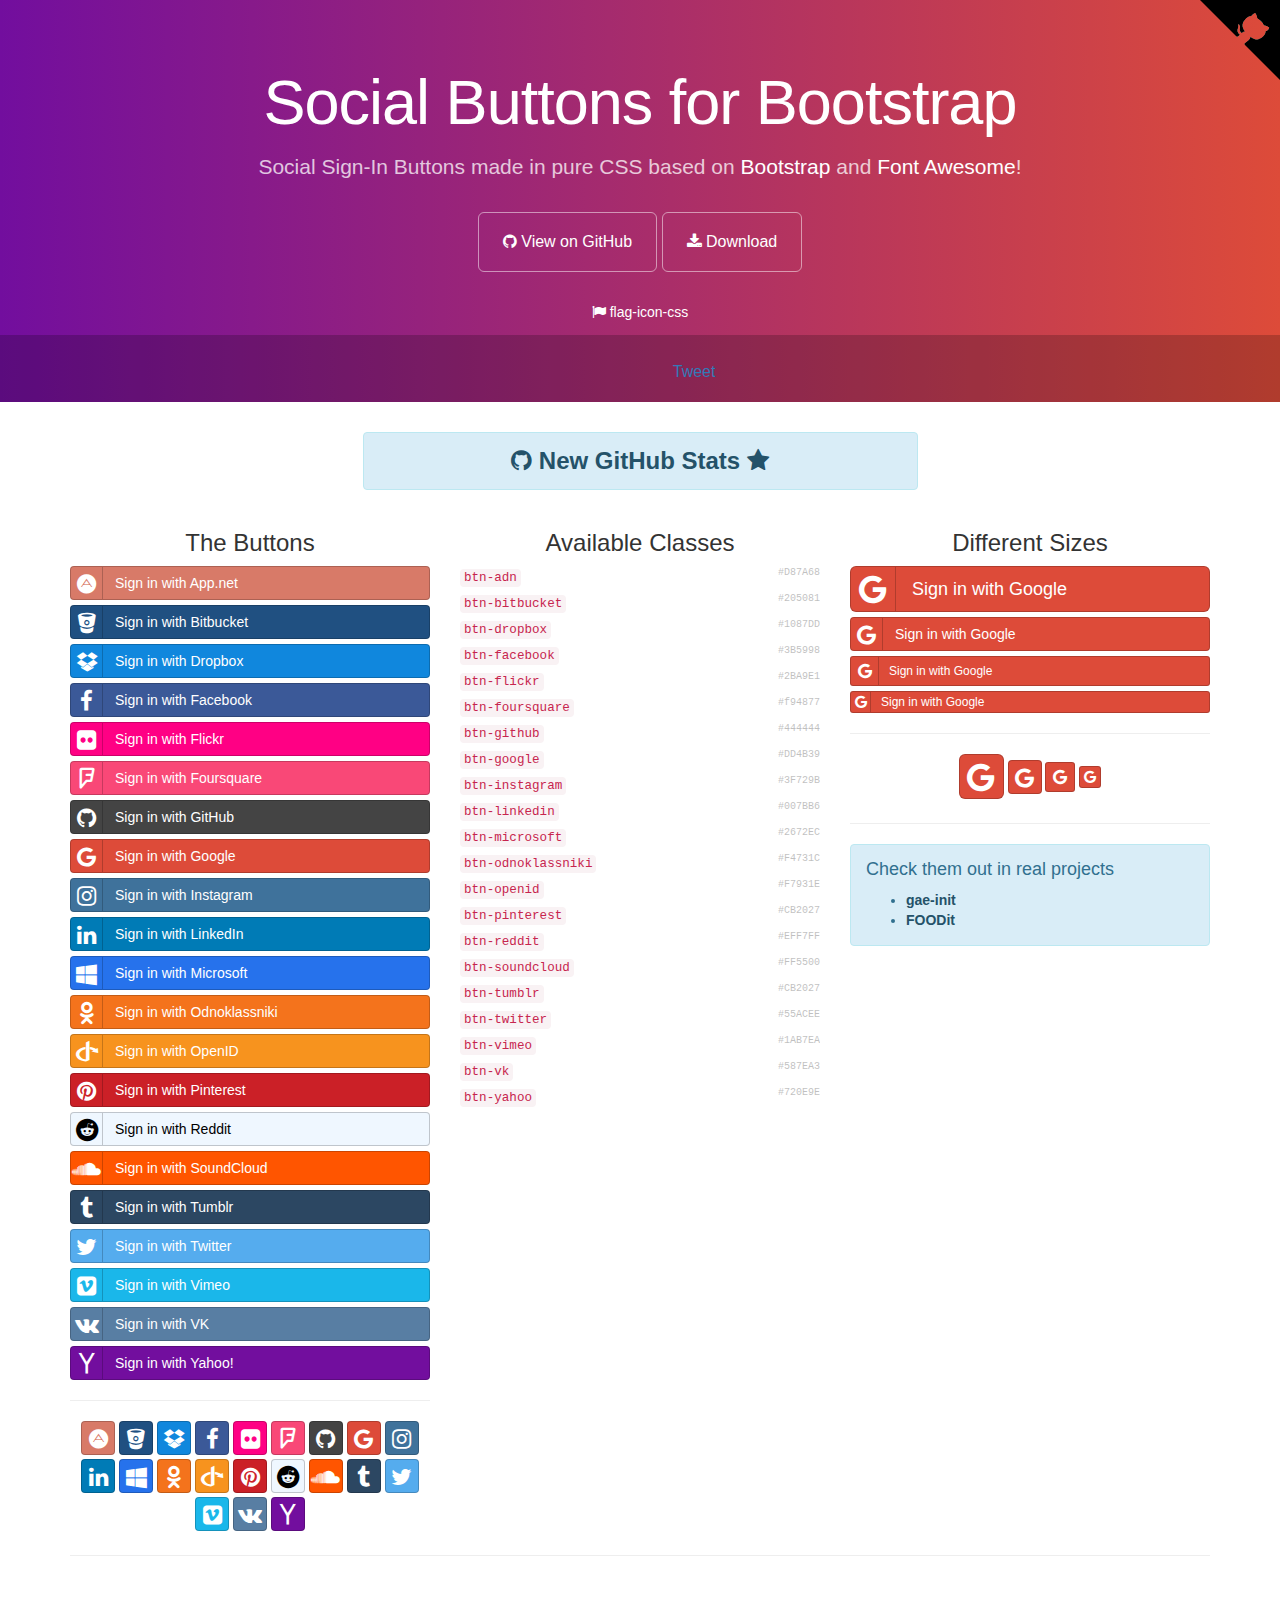
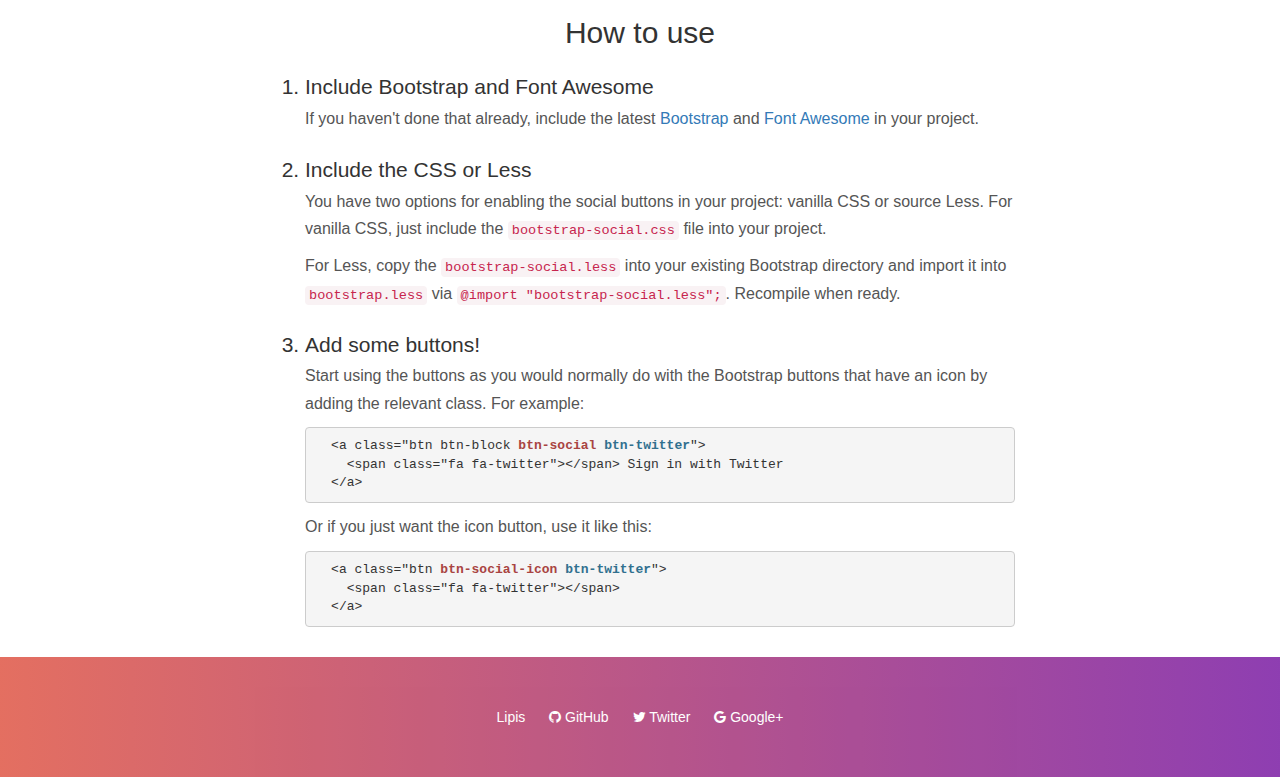
<file: bootstrap-social-gh-pages/bootstrap-social-gh-pages/index.html>
<!DOCTYPE html>
<html lang="en">
  <head>
    <meta charset="utf-8">
    <meta name="viewport" content="width=device-width, initial-scale=1.0">
    <meta property="og:title" content="Social Buttons for Bootstrap" />
    <meta property="og:description" content="Social Sign-In Buttons made in pure CSS based on Bootstrap and Font Awesome!" />
    <meta property="og:type" content="website" />
    <meta property="og:url" content="http://lipis.github.io/bootstrap-social/" />
    <meta property="og:image" content="http://lipis.github.io/bootstrap-social/assets/img/bootstrap-social.png" />

    <title>Social Buttons for Bootstrap</title>
    <link href="assets/css/bootstrap.css" rel="stylesheet">
    <link href="assets/css/font-awesome.css" rel="stylesheet">
    <link href="assets/css/docs.css" rel="stylesheet" >

    <link href="bootstrap-social.css" rel="stylesheet" >

    <script type="text/javascript">
      var _gaq = _gaq || [];
      _gaq.push(['_setAccount', 'UA-42119746-1']);
      _gaq.push(['_trackPageview']);

      (function() {
        var ga = document.createElement('script'); ga.type = 'text/javascript'; ga.async = true;
        ga.src = ('https:' == document.location.protocol ? 'https://ssl' : 'http://www') + '.google-analytics.com/ga.js';
        var s = document.getElementsByTagName('script')[0]; s.parentNode.insertBefore(ga, s);
      })();
    </script>
  </head>

  <body>
    <div class="jumbotron">
      <div class="container">
        <h1>Social Buttons for Bootstrap</h1>
        <p>
          Social Sign-In Buttons made in pure CSS based on
          <a href="https://getbootstrap.com/">Bootstrap</a> and
          <a href="https://fortawesome.github.io/Font-Awesome/">Font Awesome</a>!
        </p>
        <a href="https://github.com/lipis/bootstrap-social" class="btn btn-outline btn-lg" onclick="_gaq.push(['_trackEvent', 'exit', 'header', 'GitHub']);"><span class="fa fa-github"></span> View on GitHub</a>
        <a href="https://github.com/lipis/bootstrap-social/archive/gh-pages.zip" class="btn btn-outline btn-lg" onclick="_gaq.push(['_trackEvent', 'exit', 'download', 'bootstrap-social']);"><span class="fa fa-download"></span> Download</a>
        <ul class="jumbotron-links">
          <li><a href="http://lipis.github.io/flag-icon-css" onclick="_gaq.push(['_trackEvent', 'exit', 'header', 'flag-icon-css']);"><span class="fa fa-flag"></span> flag-icon-css</a></li>
        </ul>
      </div>
      <div class="bottom">
        <iframe src="https://ghbtns.com/github-btn.html?user=lipis&amp;repo=bootstrap-social&amp;type=watch&amp;count=true" class="social-share"></iframe>
        <a href="https://twitter.com/share" class="social-share twitter-share-button" data-url="http://lipis.github.io/bootstrap-social/" data-text="Social Sign-In Buttons made in pure CSS based on Bootstrap and Font Awesome!" data-via="lipis" data-hashtags="bootstrap css">Tweet</a>
      </div>
    </div>
    <div class="container">
      <div class="row">
        <div class="col-sm-offset-3 col-sm-6">
          <div class="alert alert-info text-center">
            <a class="alert-link h3" href="http://githubstats.lip.is/" onclick="_gaq.push(['_trackEvent', 'exit', 'banner', 'githubstats']);">
              <span class="fa fa-github"></span>
              New GitHub Stats
              <span class="fa fa-star"></span>
            </a>
          </div>
        </div>
      </div>

      <div class="row">
        <div class="col-sm-4 social-buttons">
          <h3 class="text-center">The Buttons</h3>
          <a class="btn btn-block btn-social btn-adn" onclick="_gaq.push(['_trackEvent', 'btn-social', 'click', 'btn-adn']);">
            <span class="fa fa-adn"></span> Sign in with App.net
          </a>
          <a class="btn btn-block btn-social btn-bitbucket" onclick="_gaq.push(['_trackEvent', 'btn-social', 'click', 'btn-bitbucket']);">
            <span class="fa fa-bitbucket"></span> Sign in with Bitbucket
          </a>
          <a class="btn btn-block btn-social btn-dropbox" onclick="_gaq.push(['_trackEvent', 'btn-social', 'click', 'btn-dropbox']);">
            <span class="fa fa-dropbox"></span> Sign in with Dropbox
          </a>
          <a class="btn btn-block btn-social btn-facebook" onclick="_gaq.push(['_trackEvent', 'btn-social', 'click', 'btn-facebook']);">
            <span class="fa fa-facebook"></span> Sign in with Facebook
          </a>
          <a class="btn btn-block btn-social btn-flickr" onclick="_gaq.push(['_trackEvent', 'btn-social', 'click', 'btn-flickr']);">
            <span class="fa fa-flickr"></span> Sign in with Flickr
          </a>
          <a class="btn btn-block btn-social btn-foursquare" onclick="_gaq.push(['_trackEvent', 'btn-social', 'click', 'btn-foursquare']);">
            <span class="fa fa-foursquare"></span> Sign in with Foursquare
          </a>
          <a class="btn btn-block btn-social btn-github" onclick="_gaq.push(['_trackEvent', 'btn-social', 'click', 'btn-github']);">
            <span class="fa fa-github"></span> Sign in with GitHub
          </a>
          <a class="btn btn-block btn-social btn-google" onclick="_gaq.push(['_trackEvent', 'btn-social', 'click', 'btn-google']);">
            <span class="fa fa-google"></span> Sign in with Google
          </a>
          <a class="btn btn-block btn-social btn-instagram" onclick="_gaq.push(['_trackEvent', 'btn-social', 'click', 'btn-instagram']);">
            <span class="fa fa-instagram"></span> Sign in with Instagram
          </a>
          <a class="btn btn-block btn-social btn-linkedin" onclick="_gaq.push(['_trackEvent', 'btn-social', 'click', 'btn-linkedin']);">
            <span class="fa fa-linkedin"></span> Sign in with LinkedIn
          </a>
          <a class="btn btn-block btn-social btn-microsoft" onclick="_gaq.push(['_trackEvent', 'btn-social', 'click', 'btn-microsoft']);">
            <span class="fa fa-windows"></span> Sign in with Microsoft
          </a>
          <a class="btn btn-block btn-social btn-odnoklassniki" onclick="_gaq.push(['_trackEvent', 'btn-social', 'click', 'btn-odnoklassniki']);">
            <span class="fa fa-odnoklassniki"></span> Sign in with Odnoklassniki
          </a>
          <a class="btn btn-block btn-social btn-openid" onclick="_gaq.push(['_trackEvent', 'btn-social', 'click', 'btn-openid']);">
            <span class="fa fa-openid"></span> Sign in with OpenID
          </a>
          <a class="btn btn-block btn-social btn-pinterest" onclick="_gaq.push(['_trackEvent', 'btn-social', 'click', 'btn-pinterest']);">
            <span class="fa fa-pinterest"></span> Sign in with Pinterest
          </a>
          <a class="btn btn-block btn-social btn-reddit" onclick="_gaq.push(['_trackEvent', 'btn-social', 'click', 'btn-reddit']);">
            <span class="fa fa-reddit"></span> Sign in with Reddit
          </a>
          <a class="btn btn-block btn-social btn-soundcloud" onclick="_gaq.push(['_trackEvent', 'btn-social', 'click', 'btn-soundcloud']);">
            <span class="fa fa-soundcloud"></span> Sign in with SoundCloud
          </a>
          <a class="btn btn-block btn-social btn-tumblr" onclick="_gaq.push(['_trackEvent', 'btn-social', 'click', 'btn-tumblr']);">
            <span class="fa fa-tumblr"></span> Sign in with Tumblr
          </a>
          <a class="btn btn-block btn-social btn-twitter" onclick="_gaq.push(['_trackEvent', 'btn-social', 'click', 'btn-twitter']);">
            <span class="fa fa-twitter"></span> Sign in with Twitter
          </a>
          <a class="btn btn-block btn-social btn-vimeo" onclick="_gaq.push(['_trackEvent', 'btn-social', 'click', 'btn-vimeo']);">
            <span class="fa fa-vimeo-square"></span> Sign in with Vimeo
          </a>
          <a class="btn btn-block btn-social btn-vk" onclick="_gaq.push(['_trackEvent', 'btn-social', 'click', 'btn-vk']);">
            <span class="fa fa-vk"></span> Sign in with VK
          </a>
          <a class="btn btn-block btn-social btn-yahoo" onclick="_gaq.push(['_trackEvent', 'btn-social', 'click', 'btn-yahoo']);">
            <span class="fa fa-yahoo"></span> Sign in with Yahoo!
          </a>

          <hr>

          <div class="text-center">
            <a class="btn btn-social-icon btn-adn" onclick="_gaq.push(['_trackEvent', 'btn-social-icon', 'click', 'btn-adn']);"><span class="fa fa-adn"></span></a>
            <a class="btn btn-social-icon btn-bitbucket" onclick="_gaq.push(['_trackEvent', 'btn-social-icon', 'click', 'btn-bitbucket']);"><span class="fa fa-bitbucket"></span></a>
            <a class="btn btn-social-icon btn-dropbox" onclick="_gaq.push(['_trackEvent', 'btn-social-icon', 'click', 'btn-dropbox']);"><span class="fa fa-dropbox"></span></a>
            <a class="btn btn-social-icon btn-facebook" onclick="_gaq.push(['_trackEvent', 'btn-social-icon', 'click', 'btn-facebook']);"><span class="fa fa-facebook"></span></a>
            <a class="btn btn-social-icon btn-flickr" onclick="_gaq.push(['_trackEvent', 'btn-social-icon', 'click', 'btn-flickr']);"><span class="fa fa-flickr"></span></a>
            <a class="btn btn-social-icon btn-foursquare" onclick="_gaq.push(['_trackEvent', 'btn-social-icon', 'click', 'btn-foursquare']);"><span class="fa fa-foursquare"></span></a>
            <a class="btn btn-social-icon btn-github" onclick="_gaq.push(['_trackEvent', 'btn-social-icon', 'click', 'btn-github']);"><span class="fa fa-github"></span></a>
            <a class="btn btn-social-icon btn-google" onclick="_gaq.push(['_trackEvent', 'btn-social-icon', 'click', 'btn-google']);"><span class="fa fa-google"></span></a>
            <a class="btn btn-social-icon btn-instagram" onclick="_gaq.push(['_trackEvent', 'btn-social-icon', 'click', 'btn-instagram']);"><span class="fa fa-instagram"></span></a>
            <a class="btn btn-social-icon btn-linkedin" onclick="_gaq.push(['_trackEvent', 'btn-social-icon', 'click', 'btn-linkedin']);"><span class="fa fa-linkedin"></span></a>
            <a class="btn btn-social-icon btn-microsoft" onclick="_gaq.push(['_trackEvent', 'btn-social-icon', 'click', 'btn-microsoft']);"><span class="fa fa-windows"></span></a>
            <a class="btn btn-social-icon btn-odnoklassniki" onclick="_gaq.push(['_trackEvent', 'btn-social-icon', 'click', 'btn-odnoklassniki']);"><span class="fa fa-odnoklassniki"></span></a>
            <a class="btn btn-social-icon btn-openid" onclick="_gaq.push(['_trackEvent', 'btn-social-icon', 'click', 'btn-openid']);"><span class="fa fa-openid"></span></a>
            <a class="btn btn-social-icon btn-pinterest" onclick="_gaq.push(['_trackEvent', 'btn-social-icon', 'click', 'btn-pinterest']);"><span class="fa fa-pinterest"></span></a>
            <a class="btn btn-social-icon btn-reddit" onclick="_gaq.push(['_trackEvent', 'btn-social-icon', 'click', 'btn-reddit']);"><span class="fa fa-reddit"></span></a>
            <a class="btn btn-social-icon btn-soundcloud" onclick="_gaq.push(['_trackEvent', 'btn-social-icon', 'click', 'btn-soundcloud']);"><span class="fa fa-soundcloud"></span></a>
            <a class="btn btn-social-icon btn-tumblr" onclick="_gaq.push(['_trackEvent', 'btn-social-icon', 'click', 'btn-tumblr']);"><span class="fa fa-tumblr"></span></a>
            <a class="btn btn-social-icon btn-twitter" onclick="_gaq.push(['_trackEvent', 'btn-social-icon', 'click', 'btn-twitter']);"><span class="fa fa-twitter"></span></a>
            <a class="btn btn-social-icon btn-vimeo" onclick="_gaq.push(['_trackEvent', 'btn-social-icon', 'click', 'btn-vimeo']);"><span class="fa fa-vimeo-square"></span></a>
            <a class="btn btn-social-icon btn-vk" onclick="_gaq.push(['_trackEvent', 'btn-social-icon', 'click', 'btn-vk']);"><span class="fa fa-vk"></span></a>
            <a class="btn btn-social-icon btn-yahoo" onclick="_gaq.push(['_trackEvent', 'btn-social-icon', 'click', 'btn-yahoo']);"><span class="fa fa-yahoo"></span></a>
          </div>
        </div>

        <div class="col-sm-4">
          <h3 class="text-center">Available Classes</h3>
          <ul class="social-class list-unstyled">
            <li data-code="adn" data-name="App.net"><code>btn-adn</code> <span class="social-hex">#D87A68</span></li>
            <li data-code="bitbucket" data-name="Bitbucket"><code>btn-bitbucket</code> <span class="social-hex">#205081</span></li>
            <li data-code="dropbox" data-name="Dropbox"><code>btn-dropbox</code> <span class="social-hex">#1087DD</span></li>
            <li data-code="facebook" data-name="Facebook"><code>btn-facebook</code> <span class="social-hex">#3B5998</span></li>
            <li data-code="flickr" data-name="Flickr"><code>btn-flickr</code> <span class="social-hex">#2BA9E1</span></li>
            <li data-code="foursquare" data-name="Foursquare"><code>btn-foursquare</code> <span class="social-hex">#f94877</span></li>
            <li data-code="github" data-name="GitHub"><code>btn-github</code> <span class="social-hex">#444444</span></li>
            <li data-code="google" data-name="Google"><code>btn-google</code> <span class="social-hex">#DD4B39</span></li>
            <li data-code="instagram" data-name="Instagram"><code>btn-instagram</code> <span class="social-hex">#3F729B</span></li>
            <li data-code="linkedin" data-name="LinkedIn"><code>btn-linkedin</code> <span class="social-hex">#007BB6</span></li>
            <li data-code="microsoft" data-icon="windows" data-name="Microsoft"><code>btn-microsoft</code> <span class="social-hex">#2672EC</span></li>
            <li data-code="odnoklassniki" data-name="Odnoklassniki"><code>btn-odnoklassniki</code> <span class="social-hex">#F4731C</span></li>
            <li data-code="openid" data-name="OpenID"><code>btn-openid</code> <span class="social-hex">#F7931E</span></li>
            <li data-code="pinterest" data-name="Pinterest"><code>btn-pinterest</code> <span class="social-hex">#CB2027</span></li>
            <li data-code="reddit" data-name="Reddit"><code>btn-reddit</code> <span class="social-hex">#EFF7FF</span></li>
            <li data-code="soundcloud" data-name="SoundCloud"><code>btn-soundcloud</code> <span class="social-hex">#FF5500</span></li>
            <li data-code="tumblr" data-name="Tumblr"><code>btn-tumblr</code> <span class="social-hex">#CB2027</span></li>
            <li data-code="twitter" data-name="Twitter"><code>btn-twitter</code> <span class="social-hex">#55ACEE</span></li>
            <li data-code="vimeo" data-icon="vimeo-square" data-name="Vimeo"><code>btn-vimeo</code> <span class="social-hex">#1AB7EA</span></li>
            <li data-code="vk" data-name="VK"><code>btn-vk</code> <span class="social-hex">#587EA3</span></li>
            <li data-code="yahoo" data-name="Yahoo!"><code>btn-yahoo</code> <span class="social-hex">#720E9E</span></li>
          </ul>
        </div>
        <div class="col-sm-4">
          <div class="social-sizes">
            <h3 class="text-center">Different Sizes</h3>
            <a class="btn btn-block btn-social btn-lg btn-google" onclick="_gaq.push(['_trackEvent', 'btn-social', 'click', 'btn-lg']);">
              <span class="fa fa-google"></span>
              Sign in with Google
            </a>
            <a class="btn btn-block btn-social btn-google" onclick="_gaq.push(['_trackEvent', 'btn-social', 'click', 'btn-md']);">
              <span class="fa fa-google"></span>
              Sign in with Google
            </a>
            <a class="btn btn-block btn-social btn-sm btn-google" onclick="_gaq.push(['_trackEvent', 'btn-social', 'click', 'btn-sm']);">
              <span class="fa fa-google"></span>
              Sign in with Google
            </a>
            <a class="btn btn-block btn-social btn-xs btn-google" onclick="_gaq.push(['_trackEvent', 'btn-social', 'click', 'btn-xs']);">
              <span class="fa fa-google"></span>
              Sign in with Google
            </a>
            <hr>
            <div class="text-center">
              <a class="btn btn-social-icon btn-lg btn-google" onclick="_gaq.push(['_trackEvent', 'btn-social-icon', 'click', 'btn-lg']);"><span class="fa fa-google"></span></a>
              <a class="btn btn-social-icon btn-google" onclick="_gaq.push(['_trackEvent', 'btn-social-icon', 'click', 'btn-md']);"><span class="fa fa-google"></span></a>
              <a class="btn btn-social-icon btn-sm btn-google" onclick="_gaq.push(['_trackEvent', 'btn-social-icon', 'click', 'btn-sm']);"><span class="fa fa-google"></span></a>
              <a class="btn btn-social-icon btn-xs btn-google" onclick="_gaq.push(['_trackEvent', 'btn-social-icon', 'click', 'btn-xs']);"><span class="fa fa-google"></span></a>
            </div>
          </div>
          <hr>
          <div class="alert alert-info">
            <h4>Check them out in real projects</h4>
            <ul>
              <li><a class="alert-link" href="https://gae-init.appspot.com/signin/" onclick="_gaq.push(['_trackEvent', 'exit', 'body', 'gae-init']);">gae-init</a></li>
              <li><a class="alert-link" href="https://restaurant.app.foodit.com/rms/signin" onclick="_gaq.push(['_trackEvent', 'exit', 'body', 'foodit']);">FOODit</a></li>
            </ul>
          </div>
        </div>
      </div>
      <hr>
    </div>
    <div class="how-to">
      <div class="container">
        <div class="row">
          <div class="col-md-8 col-md-offset-2">
            <h2>How to use</h2>
            <ol>
              <li>
                Include Bootstrap and Font Awesome
                <p>
                  If you haven't done that already, include the latest
                  <a href="http://twitter.github.io/bootstrap/">Bootstrap</a>
                  and <a href="http://fortawesome.github.io/Font-Awesome/">Font Awesome</a> in your project.
                </p>
              </li>
              <li>
                Include the CSS or Less
                <p>
                  You have two options for enabling the social buttons in your project:
                  vanilla CSS or source Less. For vanilla CSS, just include the
                  <code>bootstrap-social.css</code> file into your project.
                </p>
                <p>
                  For Less, copy the <code>bootstrap-social.less</code> into
                  your existing Bootstrap directory and import it into
                  <code>bootstrap.less</code> via
                  <code>@import "bootstrap-social.less";</code>. Recompile when ready.
                </p>
              </li>
              <li>
                Add some buttons!
                <p>
                  Start using the buttons as you would normally do with the
                  Bootstrap buttons that have an icon by adding the relevant
                  class. For example:
                </p>
                <pre>
  &lt;a class=&quot;btn btn-block <strong class="text-danger">btn-social</strong> <strong class="text-info">btn-twitter</strong>&quot;&gt;
    &lt;span class=&quot;fa fa-twitter&quot;&gt;&lt;/span&gt; Sign in with Twitter
  &lt;/a&gt;</pre>
                <p>
                  Or if you just want the icon button, use it like this:
                </p>
                <pre>
  &lt;a class=&quot;btn <strong class="text-danger">btn-social-icon</strong> <strong class="text-info">btn-twitter</strong>&quot;&gt;
    &lt;span class=&quot;fa fa-twitter&quot;&gt;&lt;/span&gt;
  &lt;/a&gt;</pre>
              </li>
            </ol>
          </div>
        </div>
      </div>
    </div>
    <footer>
      <ul class="links">
        <li><a href="https://lip.is" onclick="_gaq.push(['_trackEvent', 'exit', 'footer', 'Lipis']);">Lipis</a></li>
        <li><a href="https://github.com/lipis" onclick="_gaq.push(['_trackEvent', 'exit', 'footer', 'GitHub']);"><span class="fa fa-github"></span> GitHub</a></li>
        <li><a href="https://twitter.com/lipis" onclick="_gaq.push(['_trackEvent', 'exit', 'footer', 'Twitter']);"><span class="fa fa-twitter"></span> Twitter</a></li>
        <li><a href="https://google.com/+PanayiotisLipiridis" onclick="_gaq.push(['_trackEvent', 'exit', 'footer', 'Google+']);"><span class="fa fa-google"></span> Google+</a></li>
      </ul>
    </footer>
    <a href="https://github.com/lipis/bootstrap-social" title="Fork me on GitHub" class="github-corner"><svg width="80" height="80" viewbox="0 0 250 250"><title>Fork me on GitHub</title><path d="M0 0h250v250"></path><path d="M127.4 110c-14.6-9.2-9.4-19.5-9.4-19.5 3-7 1.5-11 1.5-11-1-6.2 3-2 3-2 4 4.7 2 11 2 11-2.2 10.4 5 14.8 9 16.2" fill="currentColor" style="transform-origin:130px 110px" class="octo-arm"></path><path d="M113.2 114.3s3.6 1.6 4.7.6l15-13.7c3-2.4 6-3 8.2-2.7-8-11.2-14-25 3-41 4.7-4.4 10.6-6.4 16.2-6.4.6-1.6 3.6-7.3 11.8-10.7 0 0 4.5 2.7 6.8 16.5 4.3 2.7 8.3 6 12 9.8 3.3 3.5 6.7 8 8.6 12.3 14 3 16.8 8 16.8 8-3.4 8-9.4 11-11.4 11 0 5.8-2.3 11-7.5 15.5-16.4 16-30 9-40 .2 0 3-1 7-5.2 11l-13.3 11c-1 1 .5 5.3.8 5z" fill="currentColor" class="octo-body"></path></svg><style> .github-corner svg{position:absolute;right:0;top:0;mix-blend-mode:darken;color:#ffffff;fill:#000000;}.github-corner:hover .octo-arm{animation:octocat-wave .56s;}@keyframes octocat-wave{0%, 100%{transform:rotate(0);}20%, 60%{transform:rotate(-20deg);}40%, 80%{transform:rotate(10deg);}}</style></a>
    <!-- Some JavaScript that is used only in this demo, not needed for the buttons -->
    <script src="assets/js/jquery.js"></script>
    <script src="assets/js/docs.js"></script>
    <script>
      !function(d,s,id){var js,fjs=d.getElementsByTagName(s)[0],p=/^http:/.test(d.location)?'http':'https';if(!d.getElementById(id)){js=d.createElement(s);js.id=id;js.src=p+'://platform.twitter.com/widgets.js';fjs.parentNode.insertBefore(js,fjs);}}(document, 'script', 'twitter-wjs');
    </script>
  </body>
</html>
</file>
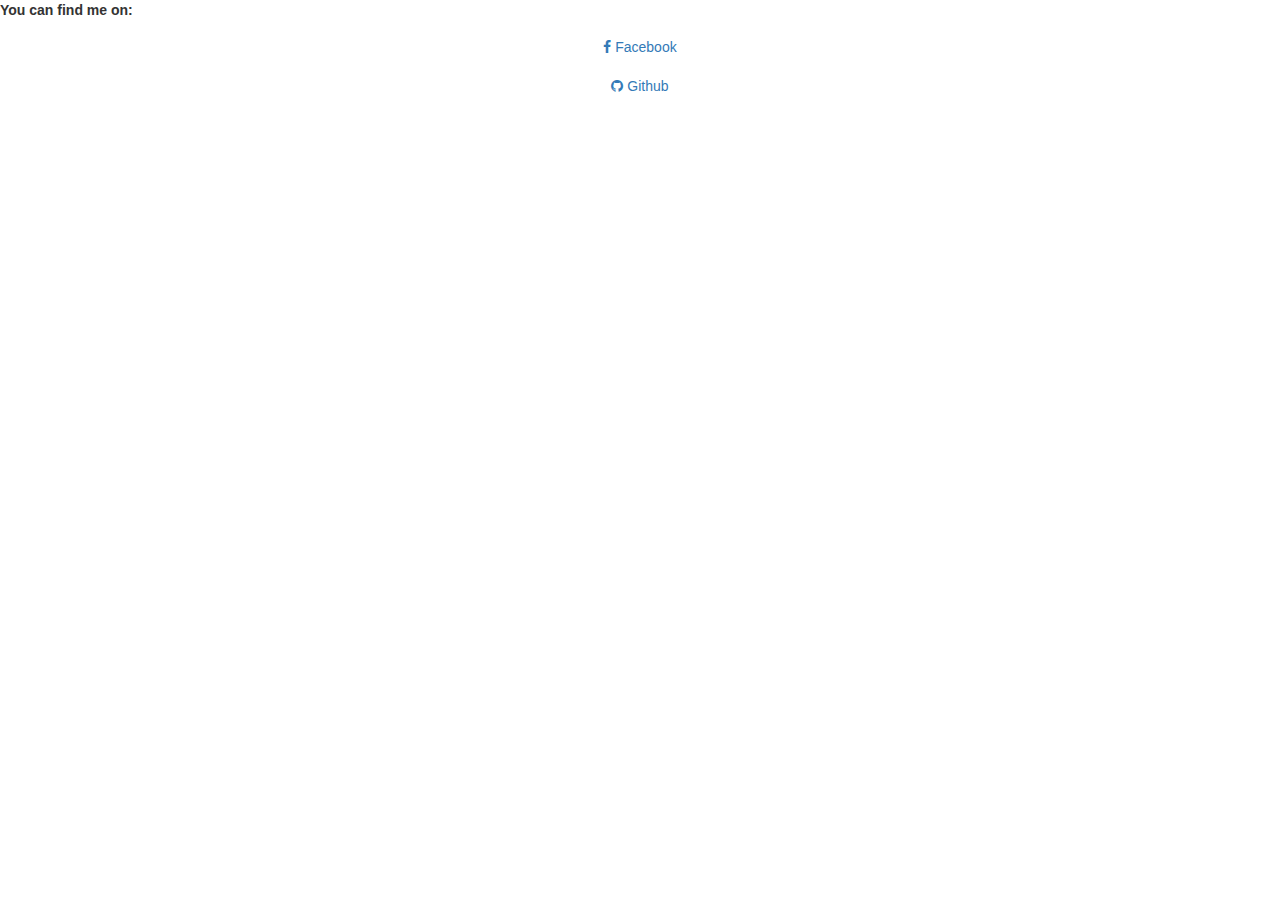
<file: index2.html>
<!DOCTYPE html>
<html>
<head>
	<meta charset="UTF-8">
<meta http-equiv="X-UA-Compatible" content="IE=edge">
<meta name="viewport" content="width=device-width, initial-scale=1">
<link rel="stylesheet" href="https://maxcdn.bootstrapcdn.com/font-awesome/4.6.3/css/font-awesome.min.css">
<link rel="stylesheet" href="css/bootstrap.min.css">

	<title>test</title>
</head>
<body>
		<p><b>You can find me on: </b></p>
						<a class="btn btn-block btn-social btn-facebook">
    <span class="fa fa-facebook"></span> Facebook
  					</a>
  					 					<a class="btn btn-block btn-social btn-github">
    <span class="fa fa-github"></span> Github
  					</a>
</body>
</html>
</file>
<file: bootstrap-social-gh-pages/bootstrap-social-gh-pages/assets/css/docs.css>
body{font-weight:300;-webkit-font-smoothing:antialiased}
h2{text-align:center;font-weight:300}
.btn-social-icon{margin-bottom:4px}
.jumbotron{position:relative;font-size:16px;color:#fff;color:rgba(255,255,255,0.75);text-align:center;border-radius:0;padding-bottom:80px;background-image:-webkit-linear-gradient(left, #720e9e 0, #dd4b39 100%);background-image:-o-linear-gradient(left, #720e9e 0, #dd4b39 100%);background-image:linear-gradient(to right, #720e9e 0, #dd4b39 100%);background-repeat:repeat-x;filter:progid:DXImageTransform.Microsoft.gradient(startColorstr='#ff720e9e', endColorstr='#ffdd4b39', GradientType=1)}.jumbotron h1{margin-bottom:15px;font-weight:300;letter-spacing:-1px;color:#fff}
.jumbotron iframe{width:100px !important;height:20px !important;border:none;overflow:hidden;margin:2px}
.jumbotron p a,.jumbotron .jumbotron-links a{font-weight:500;color:#fff}
.jumbotron .jumbotron-links{margin-top:15px;margin-bottom:0;padding-left:0;list-style:none;font-size:14px}.jumbotron .jumbotron-links li{display:inline}
.jumbotron .jumbotron-links li+li{margin-left:20px}
.jumbotron .bottom{position:absolute;bottom:0;left:0;right:0;padding:18px;background-color:rgba(0,0,0,0.2)}
.btn-outline{margin-top:15px;margin-bottom:15px;padding:18px 24px;font-size:inherit;font-weight:500;color:#fff;background-color:transparent;border-color:#fff;border-color:rgba(255,255,255,0.5);transition:all .1s ease-in-out}.btn-outline:hover,.btn-outline:active{color:#720e9e;background-color:#fff;border-color:#fff}
.how-to{padding:20px}.how-to h2{text-align:center}
.how-to li{font-size:21px;line-height:1.7;margin-top:20px}.how-to li p{font-size:16px;color:#555}
.how-to code{font-size:85%;word-wrap:break-word;white-space:normal}
footer{text-align:center;opacity:.8;padding:50px;background-image:-webkit-linear-gradient(left, #dd4b39 0, #720e9e 100%);background-image:-o-linear-gradient(left, #dd4b39 0, #720e9e 100%);background-image:linear-gradient(to right, #dd4b39 0, #720e9e 100%);background-repeat:repeat-x;filter:progid:DXImageTransform.Microsoft.gradient(startColorstr='#ffdd4b39', endColorstr='#ff720e9e', GradientType=1)}footer a{color:#fff}footer a:hover{color:#fff}
.links{margin:0;list-style:none;padding-left:0}.links li{display:inline;padding:0 10px}
.social-class .social-hex{font-family:Monaco,Menlo,Consolas,"Courier New",monospace;font-size:10px;opacity:.3;float:right}
.social-class li{margin-bottom:4px}.social-class li:hover .social-hex{opacity:1}
.social-class li:hover code{background-color:#e8e8ee}
.social-class code{cursor:default}
</file>
